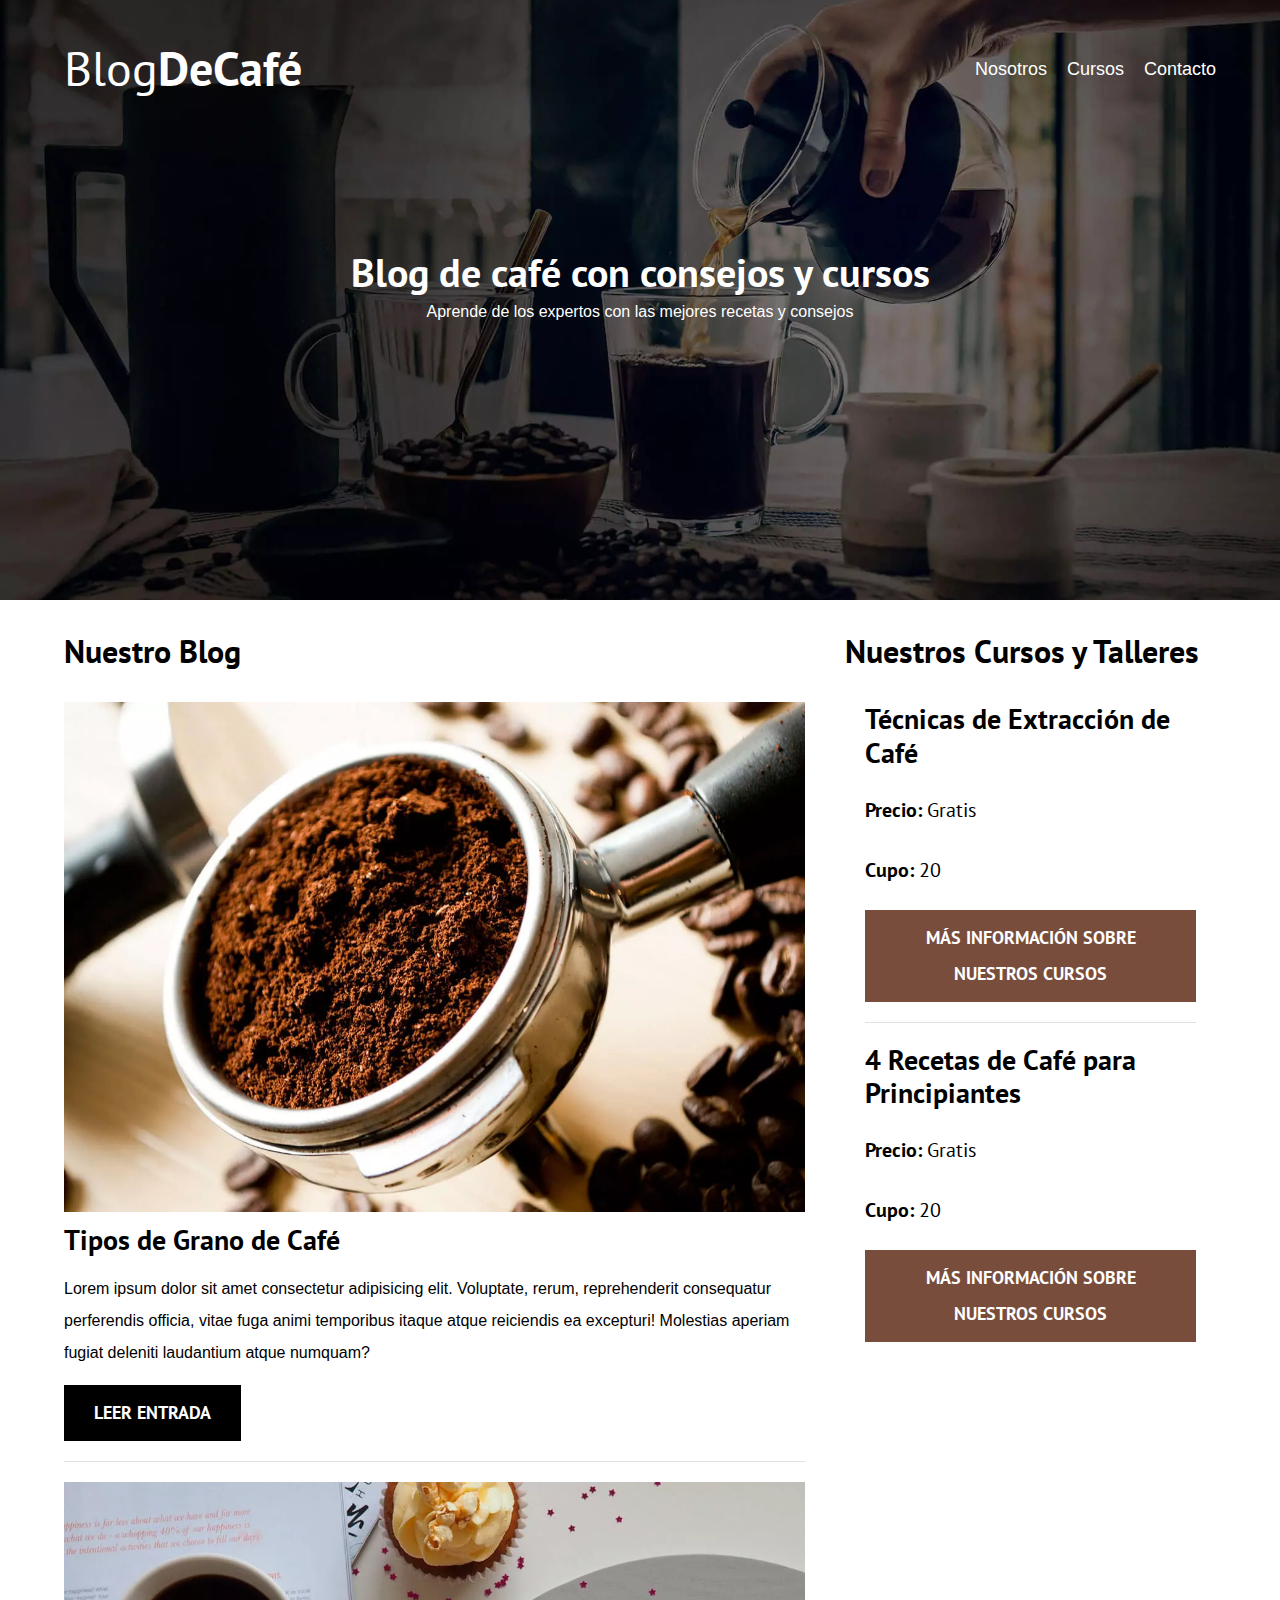
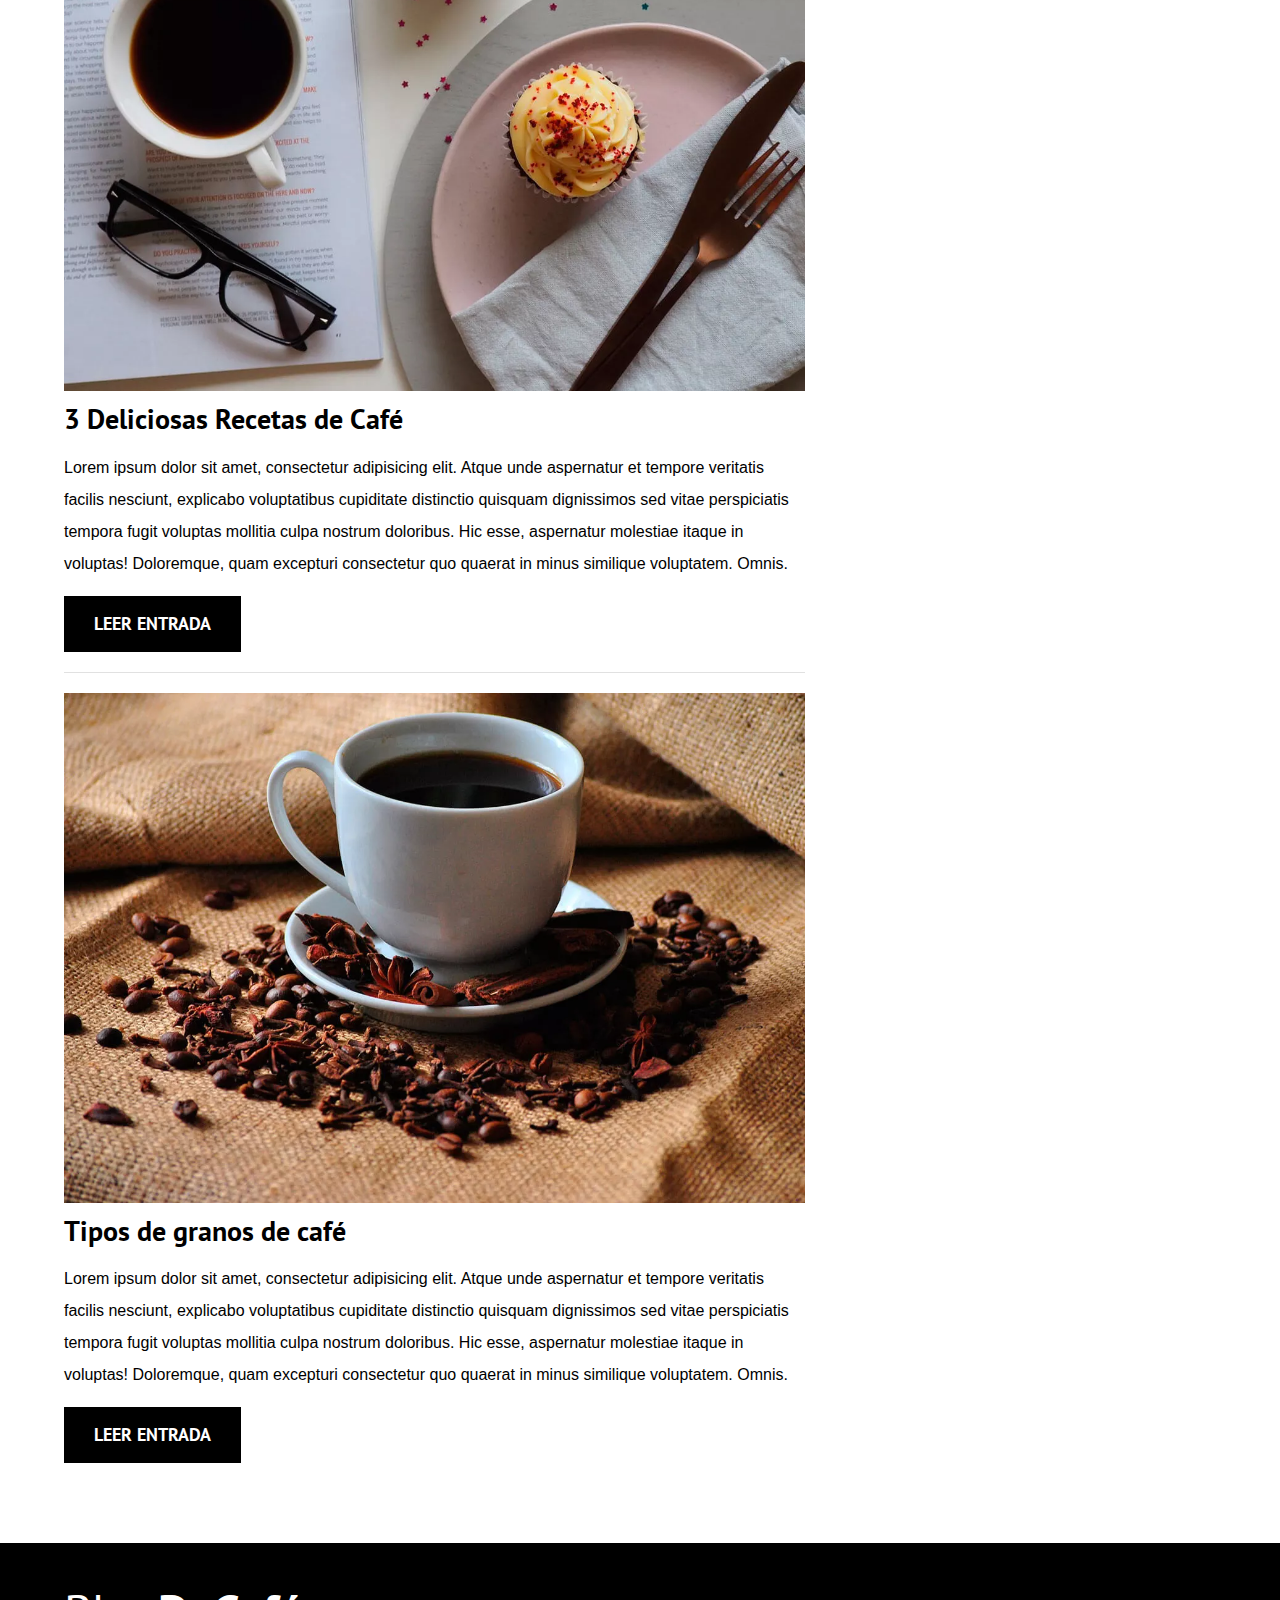
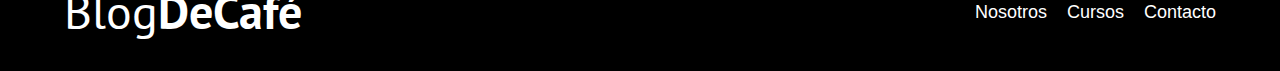
<file: index.html>
<!DOCTYPE html>
<html lang="en">

<head>
    <meta charset="UTF-8">
    <meta name="viewport" content="width=device-width, initial-scale=1.0">
    <title>BlogDeCafé-RRC</title>
    <meta name="description" content="Página Web de blog de Café">

    <!-- Prefetch // carga la siguiente página-->
    <link rel="prefetch" href="nosostros.html" as="document">



    <!-- preload // carga los elementos que son necesariamente inmediatos-->
    <link rel="preload" href="css/normalize.css" as="style">
    <link rel="stylesheet" href="css/normalize.css">

    <link rel="preload" href="https://fonts.googleapis.com/css2?family=PT+Sans:wght@400;700&display=swap"
        crossorigin="crossorigin" as="fonts">
    <link href="https://fonts.googleapis.com/css2?family=PT+Sans:wght@400;700&display=swap" rel="stylesheet">

    <link rel="preload" href="css/style.css" as="style">
    <link rel="stylesheet" href="css/style.css">

    <link rel="preload" href="img/blog1.jpg" as="image">

</head>

<body>
    <header class="header">
        <div class="contenedor">
            <div class="barra">
                <a href="index.html" class="logo">
                    <h1 class="logo__nombre no-margin centrar-texto">Blog<span class="logo__bold">DeCafé</span></h1>
                </a>

                <nav class="navegacion">
                    <a href="nosostros.html" class="navegacion_enlace">Nosotros</a>
                    <a href="curso.html" class="navegacion_enlace">Cursos</a>
                    <a href="contacto.html" class="navegacion_enlace">Contacto</a>
                </nav>
            </div>
        </div>

        <div class="header__texto">
            <h2 class="no-margin">Blog de café con consejos y cursos</h2>
            <p class="no-margin">Aprende de los expertos con las mejores recetas y consejos</p>
        </div>
    </header>

    <div class="contenedor contenido-principal">
        <main class="blog">
            <h3>Nuestro Blog</h3>

            <article class="entrada">
                <div class="entrada__imagen">
                    <picture>
                        <source srcset="img/blog1.webp" type="image/webp">
                        <img loading="lazy" src="img/blog1.jpg" alt="Imagen blog 1">
                    </picture>
                </div>
                <div class="entrada__contenido">
                    <h4 class="no-margin">Tipos de Grano de Café</h4>
                    <p>Lorem ipsum dolor sit amet consectetur adipisicing elit. Voluptate, rerum, reprehenderit
                        consequatur perferendis officia, vitae fuga animi temporibus itaque atque reiciendis ea
                        excepturi! Molestias aperiam fugiat deleniti laudantium atque numquam?</p>
                    <a href="entrada.html" class="boton boton--primario">Leer Entrada</a>
                </div>
            </article>

            <article class="entrada">
                <div class="entrada__imagen">
                    <picture>
                        <source srcset="img/blog2.webp" type="image/webp">
                        <img loading="lazy" src="img/blog2.jpg" alt="Imagen blog 2">
                    </picture>
                </div>
                <div class="entrada__contenido">
                    <h4 class="no-margin">3 Deliciosas Recetas de Café</h4>
                    <p>Lorem ipsum dolor sit amet, consectetur adipisicing elit. Atque unde aspernatur et tempore
                        veritatis facilis nesciunt, explicabo voluptatibus cupiditate distinctio quisquam dignissimos
                        sed vitae perspiciatis tempora fugit voluptas mollitia culpa nostrum doloribus. Hic esse,
                        aspernatur molestiae itaque in voluptas! Doloremque, quam excepturi consectetur quo quaerat in
                        minus similique voluptatem. Omnis.</p>
                    <a href="entrada.html" class="boton boton--primario">Leer Entrada</a>
                </div>
            </article>

            <article class="entrada">
                <div class="entrada__imagen">
                    <picture>
                        <source srcset="img/blog3.webp" type="image/webp">
                        <img loading="lazy" src="img/blog3.jpg" alt="Imagen blog 3">
                    </picture>
                </div>
                <div class="entrada__contenido">
                    <h4 class="no-margin">Tipos de granos de café</h4>
                    <p>Lorem ipsum dolor sit amet, consectetur adipisicing elit. Atque unde aspernatur et tempore
                        veritatis facilis nesciunt, explicabo voluptatibus cupiditate distinctio quisquam dignissimos
                        sed vitae perspiciatis tempora fugit voluptas mollitia culpa nostrum doloribus. Hic esse,
                        aspernatur molestiae itaque in voluptas! Doloremque, quam excepturi consectetur quo quaerat in
                        minus similique voluptatem. Omnis.</p>
                    <a href="entrada.html" class="boton boton--primario">Leer Entrada</a>
                </div>
            </article>

        </main>

        <aside class="sidebar">
            <h3>Nuestros Cursos y Talleres</h3>
            <ul class="cursos no-padding">
                <li class="widget-curso">
                    <h4 class="no-margin">Técnicas de Extracción de Café</h4>
                    <p class="widget-curso__label">Precio: <span class="widget-curso__info">Gratis</span></p>
                    <p class="widget-curso__label">Cupo: <span class="widget-curso__info">20</span></p>
                    <a href="entrada.html" class="boton boton--secundario">Más Información sobre nuestros cursos</a>
                </li>

                <li class="widget-curso">
                    <h4 class="no-margin">4 Recetas de Café para Principiantes</h4>
                    <p class="widget-curso__label">Precio: <span class="widget-curso__info">Gratis</span></p>
                    <p class="widget-curso__label">Cupo: <span class="widget-curso__info">20</span></p>
                    <a href="entrada.html" class="boton boton--secundario">Más Información sobre nuestros cursos</a>
                </li>
            </ul>
        </aside>
    </div>

    <footer class="footer">
        <div class="contenedor">
            <div class="barra">
                <a href="index.html" class="logo">
                    <h1 class="logo__nombre no-margin centrar-texto">Blog<span class="logo__bold">DeCafé</span></h1>
                </a>

                <nav class="navegacion">
                    <a href="nosostros.html" class="navegacion_enlace">Nosotros</a>
                    <a href="curso.html" class="navegacion_enlace">Cursos</a>
                    <a href="contacto.html" class="navegacion_enlace">Contacto</a>
                </nav>
            </div>
        </div>
    </footer>

    <script src="js/modernizr.js"></script>


</body>

</html>
</file>
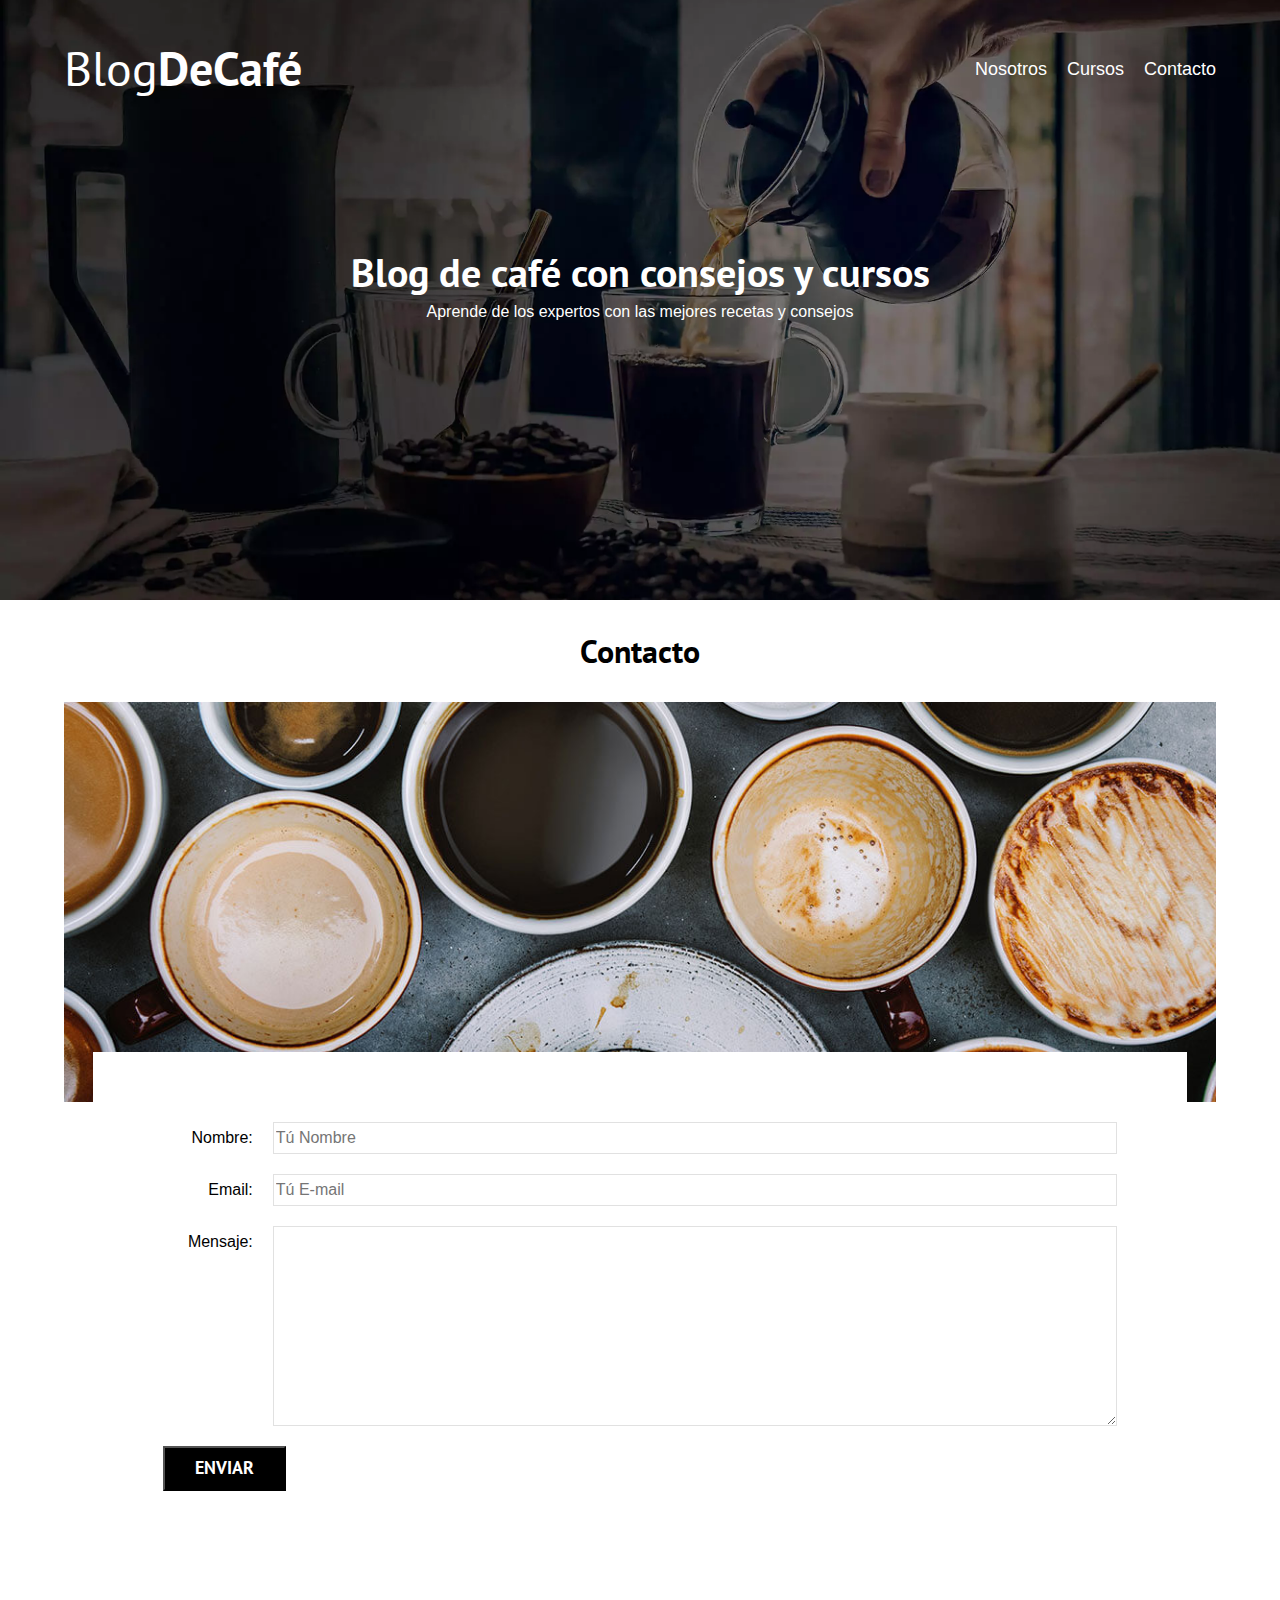
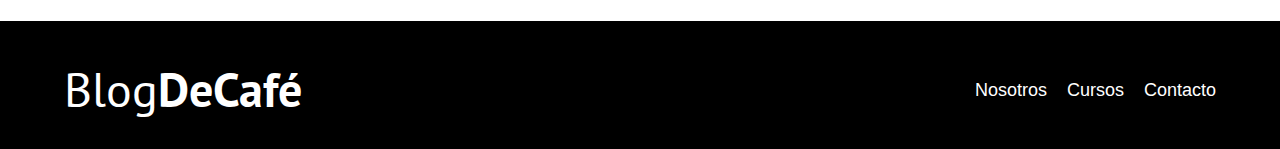
<file: contacto.html>
<!DOCTYPE html>
<html lang="en">

<head>
    <meta charset="UTF-8">
    <meta name="viewport" content="width=device-width, initial-scale=1.0">
    <title>BlogDeCafé-RC</title>
    <meta name="description" content="Página Web de blog de Café">
    <!-- preload // carga los elementos que son necesariamente inmediatos-->
    <link rel="preload" href="css/normalize.css" as="style">
    <link rel="stylesheet" href="css/normalize.css">

    <link rel="preload" href="https://fonts.googleapis.com/css2?family=PT+Sans:wght@400;700&display=swap"
        crossorigin="crossorigin" as="fonts">
    <link href="https://fonts.googleapis.com/css2?family=PT+Sans:wght@400;700&display=swap" rel="stylesheet">

    <link rel="preload" href="css/style.css" as="style">
    <link rel="stylesheet" href="css/style.css">

    <link rel="preload" href="img/blog1.jpg" as="image">

</head>

<body>
    <header class="header">
        <div class="contenedor">
            <div class="barra">
                <a href="index.html" class="logo">
                    <h1 class="logo__nombre no-margin centrar-texto">Blog<span class="logo__bold">DeCafé</span></h1>
                </a>

                <nav class="navegacion">
                    <a href="nosostros.html" class="navegacion_enlace">Nosotros</a>
                    <a href="curso.html" class="navegacion_enlace">Cursos</a>
                    <a href="contacto.html" class="navegacion_enlace">Contacto</a>
                </nav>
            </div>
        </div>

        <div class="header__texto">
            <h2 class="no-margin">Blog de café con consejos y cursos</h2>
            <p class="no-margin">Aprende de los expertos con las mejores recetas y consejos</p>
        </div>
    </header>

    <div class="contenedor">
        <main class="contacto">
            <h3 class="centrar-texto">Contacto</h3>
            <div class="contacto-bg"> </div>
            <form class="formulario" action="/submit_form" method="post">
                <div class="campo">
                    <label class="campo__label" for="nombre">Nombre:</label>
                    <input class="campo__field" type="text" id="nombre" name="nombre" placeholder="Tú Nombre">
                </div>
                <div class="campo">
                    <label class="campo__label" for="email">Email:</label>
                    <input class="campo__field" type="email" id="email" name="email" placeholder="Tú E-mail">
                </div>
                <div class="campo">
                    <label class="campo__label" for="mensaje">Mensaje:</label>
                    <textarea class="campo__field campo__field--area" id="mensaje" name="mensaje"></textarea>
                </div>
                <div class="campo">
                    <input class="boton boton--primario" type="submit" value="Enviar">
                </div>
            </form>
        </main>

    </div>

    <footer class="footer">
        <div class="contenedor">
            <div class="barra">
                <a href="index.html" class="logo">
                    <h1 class="logo__nombre no-margin centrar-texto">Blog<span class="logo__bold">DeCafé</span></h1>
                </a>

                <nav class="navegacion">
                    <a href="nosostros.html" class="navegacion_enlace">Nosotros</a>
                    <a href="curso.html" class="navegacion_enlace">Cursos</a>
                    <a href="contacto.html" class="navegacion_enlace">Contacto</a>
                </nav>
            </div>
        </div>
    </footer>
    <script src="js/modernizr.js"></script>

</body>

</html>
</file>
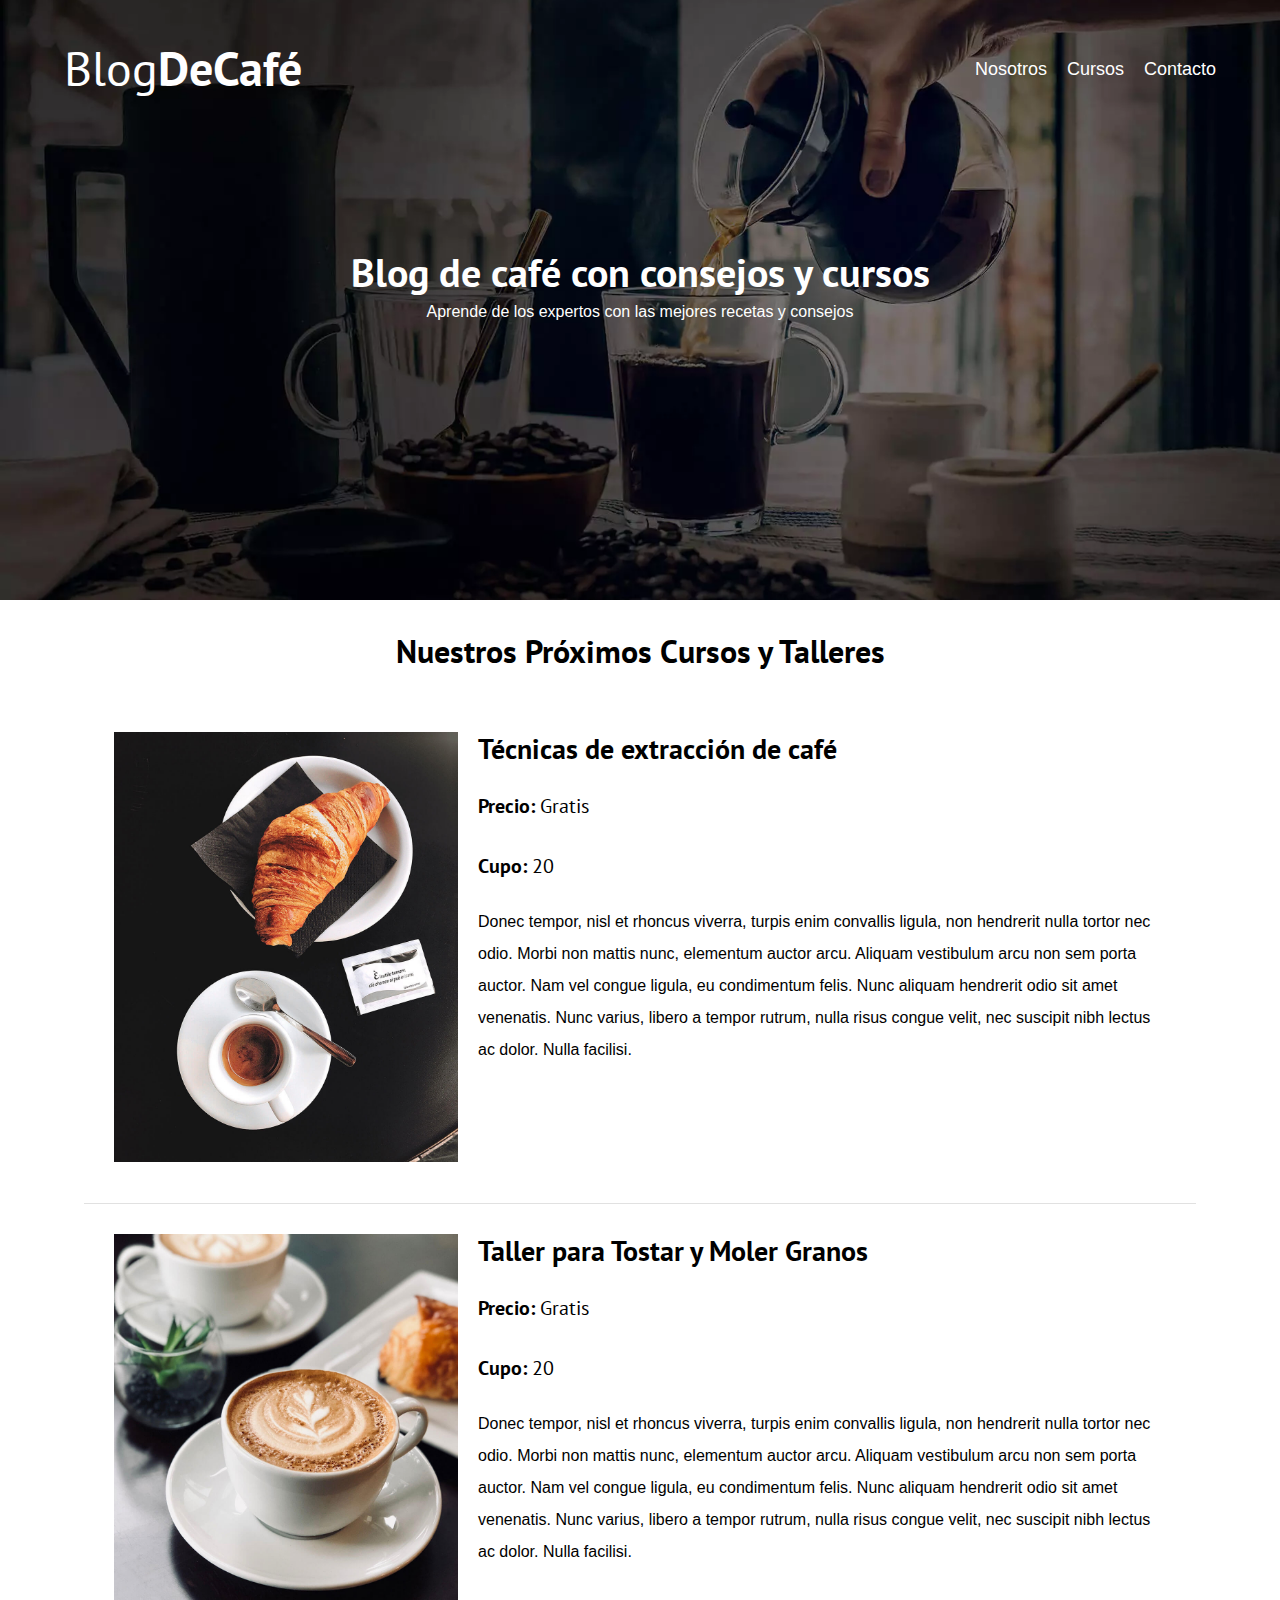
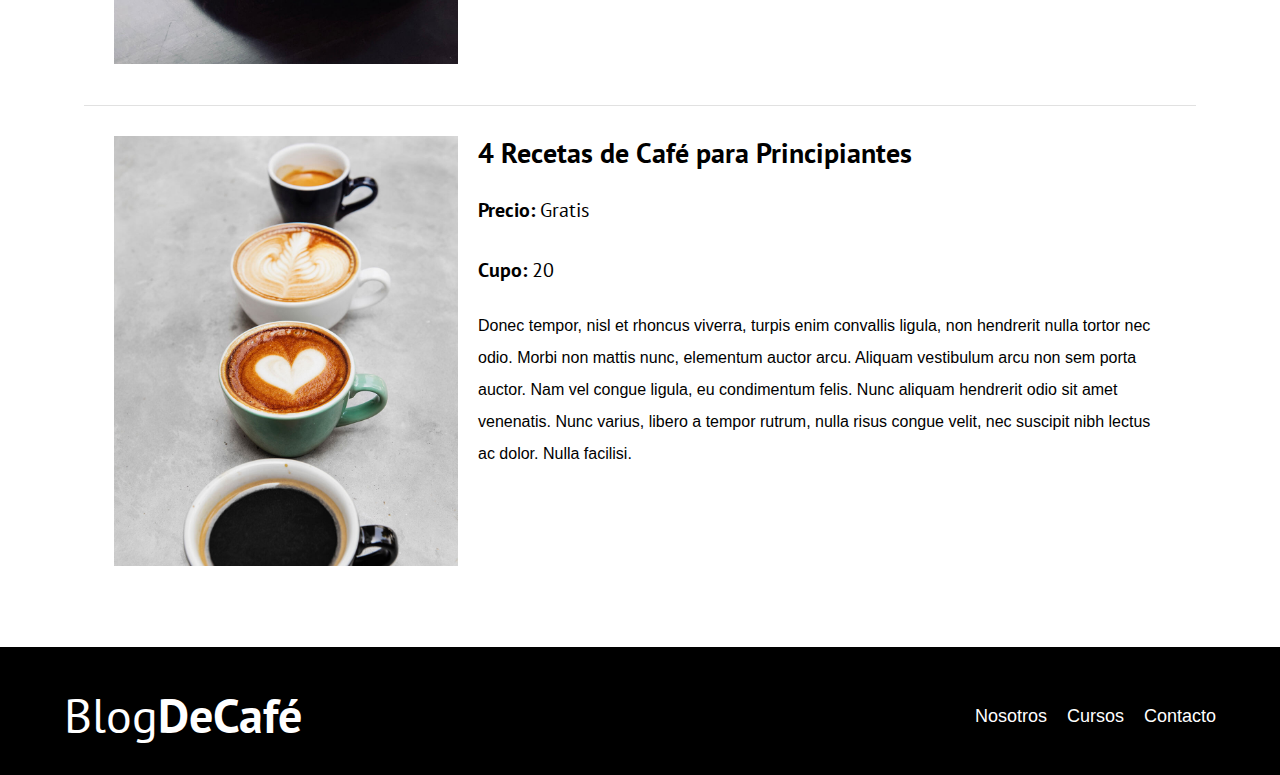
<file: curso.html>
<!DOCTYPE html>
<html lang="en">

<head>
    <meta charset="UTF-8">
    <meta name="viewport" content="width=device-width, initial-scale=1.0">
    <title>BlogDeCafé-RC</title>
    <meta name="description" content="Página Web de blog de Café">

    <!-- preload // carga los elementos que son necesariamente inmediatos-->
    <link rel="preload" href="css/normalize.css" as="style">
    <link rel="stylesheet" href="css/normalize.css">

    <link rel="preload" href="https://fonts.googleapis.com/css2?family=PT+Sans:wght@400;700&display=swap"
        crossorigin="crossorigin" as="fonts">
    <link href="https://fonts.googleapis.com/css2?family=PT+Sans:wght@400;700&display=swap" rel="stylesheet">

    <link rel="preload" href="css/style.css" as="style">
    <link rel="stylesheet" href="css/style.css">

    <link rel="preload" href="img/blog1.jpg" as="image">

</head>

<body>
    <header class="header">
        <div class="contenedor">
            <div class="barra">
                <a href="index.html" class="logo">
                    <h1 class="logo__nombre no-margin centrar-texto">Blog<span class="logo__bold">DeCafé</span></h1>
                </a>

                <nav class="navegacion">
                    <a href="nosostros.html" class="navegacion_enlace">Nosotros</a>
                    <a href="curso.html" class="navegacion_enlace">Cursos</a>
                    <a href="contacto.html" class="navegacion_enlace">Contacto</a>
                </nav>
            </div>
        </div>

        <div class="header__texto">
            <h2 class="no-margin">Blog de café con consejos y cursos</h2>
            <p class="no-margin">Aprende de los expertos con las mejores recetas y consejos</p>
        </div>
    </header>

    <div class="contenedor">
        <main class="cursos">
            <h3 class="centrar-texto">Nuestros Próximos Cursos y Talleres</h3>
            <article class="curso">
                <div class="curso__imagen">
                    <img src="img/curso1.jpg" alt="Imagen blog 1">
                </div>
                <div class="entrada__contenido">
                    <h4 class="no-margin">Técnicas de extracción de café
                    </h4>
                    <p class="widget-curso__label">Precio: <span class="widget-curso__info">Gratis</span>
                    </p>
                    <p class="widget-curso__label">Cupo: <span class="widget-curso__info">20</span></p>
                    <p>Donec tempor, nisl et rhoncus viverra, turpis enim convallis ligula, non hendrerit
                        nulla tortor nec odio. Morbi non mattis nunc, elementum auctor arcu. Aliquam
                        vestibulum arcu non sem porta auctor. Nam vel congue ligula, eu condimentum felis.
                        Nunc aliquam hendrerit odio sit amet venenatis. Nunc varius, libero a tempor rutrum,
                        nulla risus congue velit, nec suscipit nibh lectus ac dolor. Nulla facilisi.</p>
                </div>
            </article>

            <!-- Curso 2 -->
            <article class="curso">
                <div class="curso__imagen">
                    <img src="img/curso2.jpg" alt="Imagen blog 2">
                </div>
                <div class="entrada__contenido">
                    <h4 class="no-margin">Taller para Tostar y Moler Granos</h4>
                    <p class="widget-curso__label">Precio: <span class="widget-curso__info">Gratis</span>
                    </p>
                    <p class="widget-curso__label">Cupo: <span class="widget-curso__info">20</span></p>
                    <p>Donec tempor, nisl et rhoncus viverra, turpis enim convallis ligula, non hendrerit
                        nulla tortor nec odio. Morbi non mattis nunc, elementum auctor arcu. Aliquam
                        vestibulum arcu non sem porta auctor. Nam vel congue ligula, eu condimentum felis.
                        Nunc aliquam hendrerit odio sit amet venenatis. Nunc varius, libero a tempor rutrum,
                        nulla risus congue velit, nec suscipit nibh lectus ac dolor. Nulla facilisi.</p>
                </div>
            </article>

            <!-- Curso 3 -->
            <article class="curso">
                <div class="curso__imagen">
                    <img src="img/curso3.jpg" alt="Imagen blog 2">
                </div>
                <div class="entrada__contenido">
                    <h4 class="no-margin">4 Recetas de Café para Principiantes</h4>
                    <p class="widget-curso__label">Precio: <span class="widget-curso__info">Gratis</span>
                    </p>
                    <p class="widget-curso__label">Cupo: <span class="widget-curso__info">20</span></p>
                    <p>Donec tempor, nisl et rhoncus viverra, turpis enim convallis ligula, non hendrerit
                        nulla tortor nec odio. Morbi non mattis nunc, elementum auctor arcu. Aliquam
                        vestibulum arcu non sem porta auctor. Nam vel congue ligula, eu condimentum felis.
                        Nunc aliquam hendrerit odio sit amet venenatis. Nunc varius, libero a tempor rutrum,
                        nulla risus congue velit, nec suscipit nibh lectus ac dolor. Nulla facilisi.</p>
                </div>
            </article>

        </main>

    </div>

    <footer class="footer">
        <div class="contenedor">
            <div class="barra">
                <a href="index.html" class="logo">
                    <h1 class="logo__nombre no-margin centrar-texto">Blog<span class="logo__bold">DeCafé</span></h1>
                </a>

                <nav class="navegacion">
                    <a href="nosostros.html" class="navegacion_enlace">Nosotros</a>
                    <a href="curso.html" class="navegacion_enlace">Cursos</a>
                    <a href="contacto.html" class="navegacion_enlace">Contacto</a>
                </nav>
            </div>
        </div>
    </footer>

    <script src="js/modernizr.js"></script>

</body>

</html>
</file>
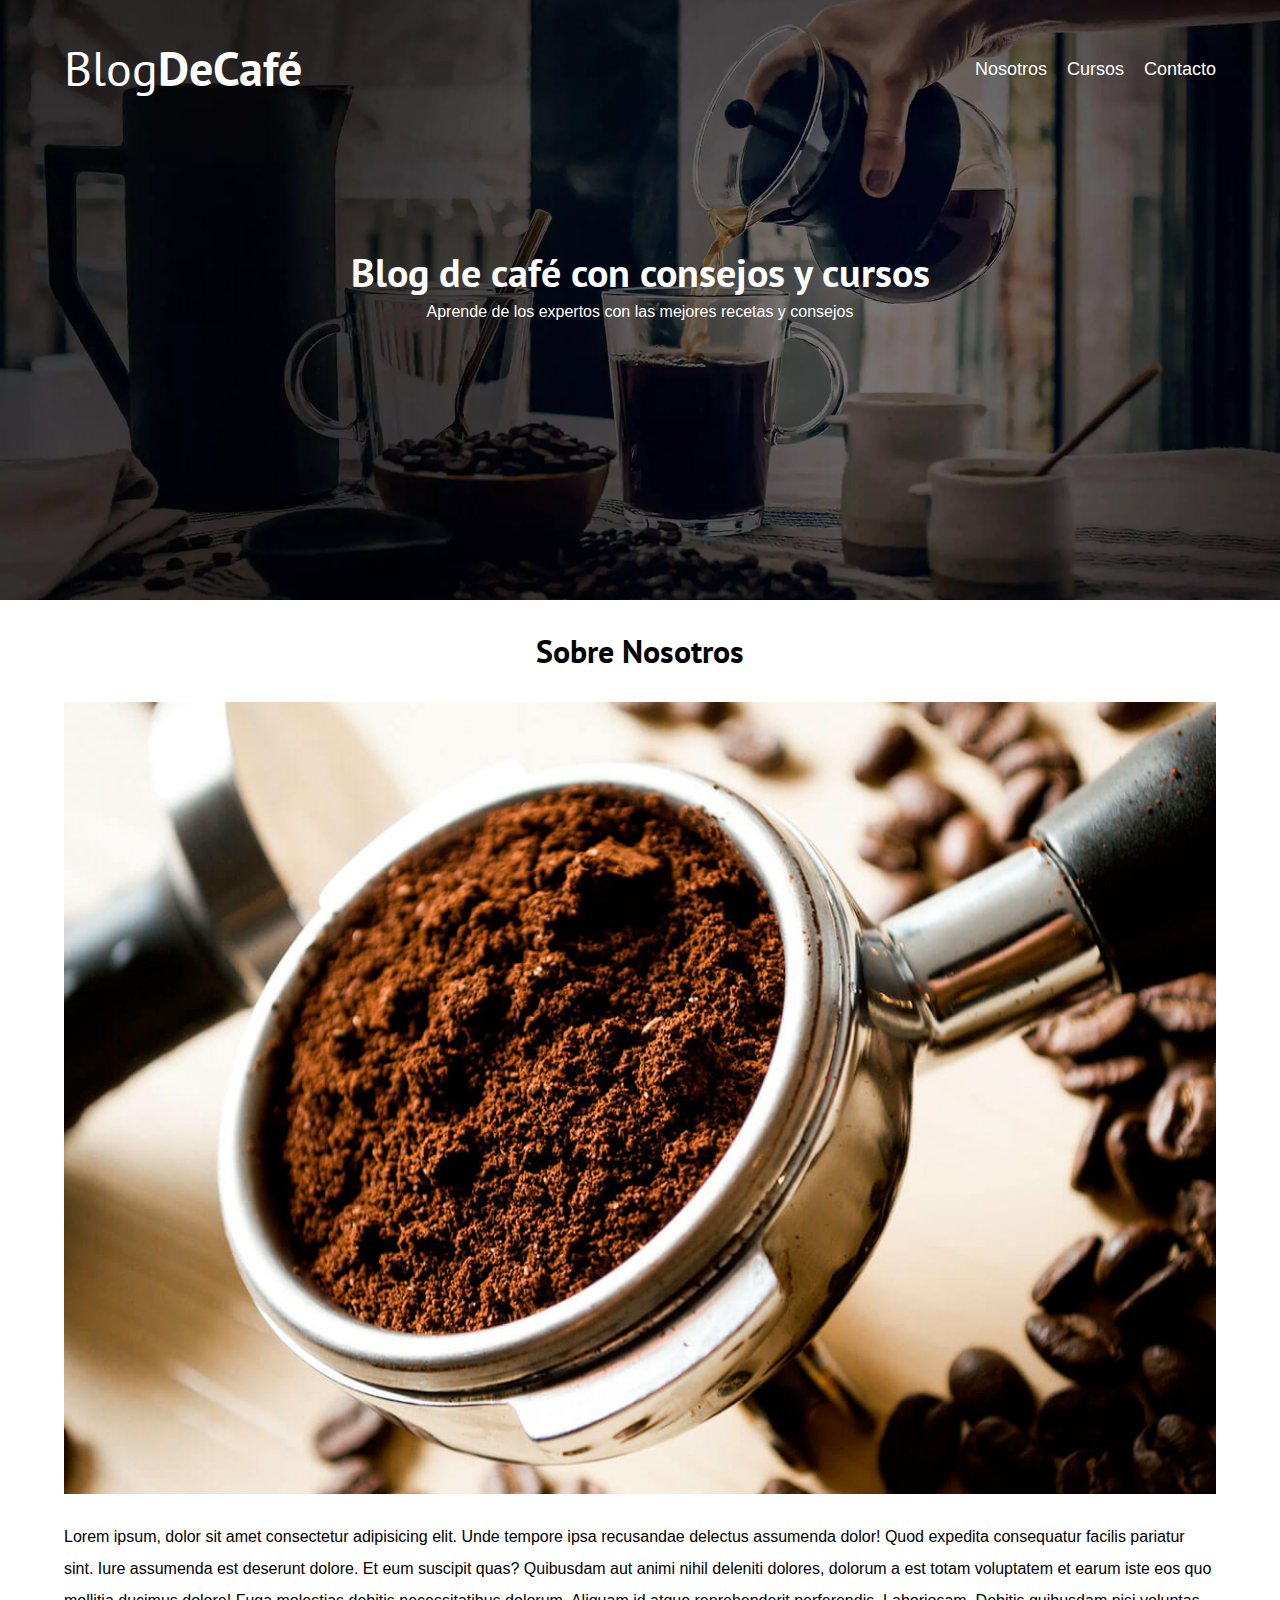
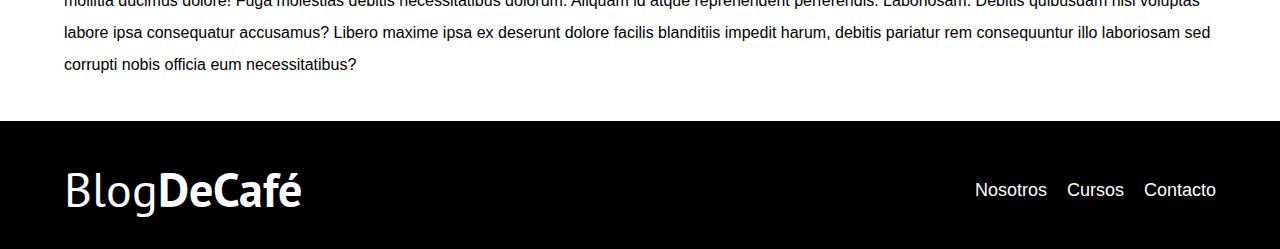
<file: entrada.html>
<!DOCTYPE html>
<html lang="en">

<head>
    <meta charset="UTF-8">
    <meta name="viewport" content="width=device-width, initial-scale=1.0">
    <title>BlogDeCafé-RC</title>
    <meta name="description" content="Página Web de blog de Café">

    <!-- Prefetch // carga la siguiente página-->



    <!-- preload // carga los elementos que son necesariamente inmediatos-->
    <link rel="preload" href="css/normalize.css" as="style">
    <link rel="stylesheet" href="css/normalize.css">

    <link rel="preload" href="https://fonts.googleapis.com/css2?family=PT+Sans:wght@400;700&display=swap"
        crossorigin="crossorigin" as="fonts">
    <link href="https://fonts.googleapis.com/css2?family=PT+Sans:wght@400;700&display=swap" rel="stylesheet">

    <link rel="preload" href="css/style.css" as="style">
    <link rel="stylesheet" href="css/style.css">

    <link rel="preload" href="img/blog1.jpg" as="image">

</head>

<body>
    <header class="header">
        <div class="contenedor">
            <div class="barra">
                <a href="index.html" class="logo">
                    <h1 class="logo__nombre no-margin centrar-texto">Blog<span class="logo__bold">DeCafé</span></h1>
                </a>

                <nav class="navegacion">
                    <a href="nosostros.html" class="navegacion_enlace">Nosotros</a>
                    <a href="curso.html" class="navegacion_enlace">Cursos</a>
                    <a href="contacto.html" class="navegacion_enlace">Contacto</a>
                </nav>
            </div>
        </div>

        <div class="header__texto">
            <h2 class="no-margin">Blog de café con consejos y cursos</h2>
            <p class="no-margin">Aprende de los expertos con las mejores recetas y consejos</p>
        </div>
    </header>

    <main class="contenedor">
        <h3 class="centrar-texto">Sobre Nosotros</h3>

        <dvi class="entrada">
            <div class="sobre-nosotros__imagen">
                <img src="img/blog1.jpg" alt="Imagen Nosotros">
            </div>
            <div class="sobre-nosotros__texto">
                <p>Lorem ipsum, dolor sit amet consectetur adipisicing elit. Unde tempore ipsa recusandae delectus
                    assumenda dolor! Quod expedita consequatur facilis pariatur sint. Iure assumenda est deserunt
                    dolore. Et eum suscipit quas?
                    Quibusdam aut animi nihil deleniti dolores, dolorum a est totam voluptatem et earum iste eos quo
                    mollitia ducimus dolore! Fuga molestias debitis necessitatibus dolorum. Aliquam id atque
                    reprehenderit perferendis. Laboriosam.
                    Debitis quibusdam nisi voluptas labore ipsa consequatur accusamus? Libero maxime ipsa ex deserunt
                    dolore facilis blanditiis impedit harum, debitis pariatur rem consequuntur illo laboriosam sed
                    corrupti nobis officia eum necessitatibus?</p>

            </div>
        </dvi>

    </main>


    <footer class="footer">
        <div class="contenedor">
            <div class="barra">
                <a href="index.html" class="logo">
                    <h1 class="logo__nombre no-margin centrar-texto">Blog<span class="logo__bold">DeCafé</span></h1>
                </a>

                <nav class="navegacion">
                    <a href="nosostros.html" class="navegacion_enlace">Nosotros</a>
                    <a href="curso.html" class="navegacion_enlace">Cursos</a>
                    <a href="contacto.html" class="navegacion_enlace">Contacto</a>
                </nav>
            </div>
        </div>
    </footer>

    <script src="js/modernizr.js"></script>

</body>

</html>
</file>
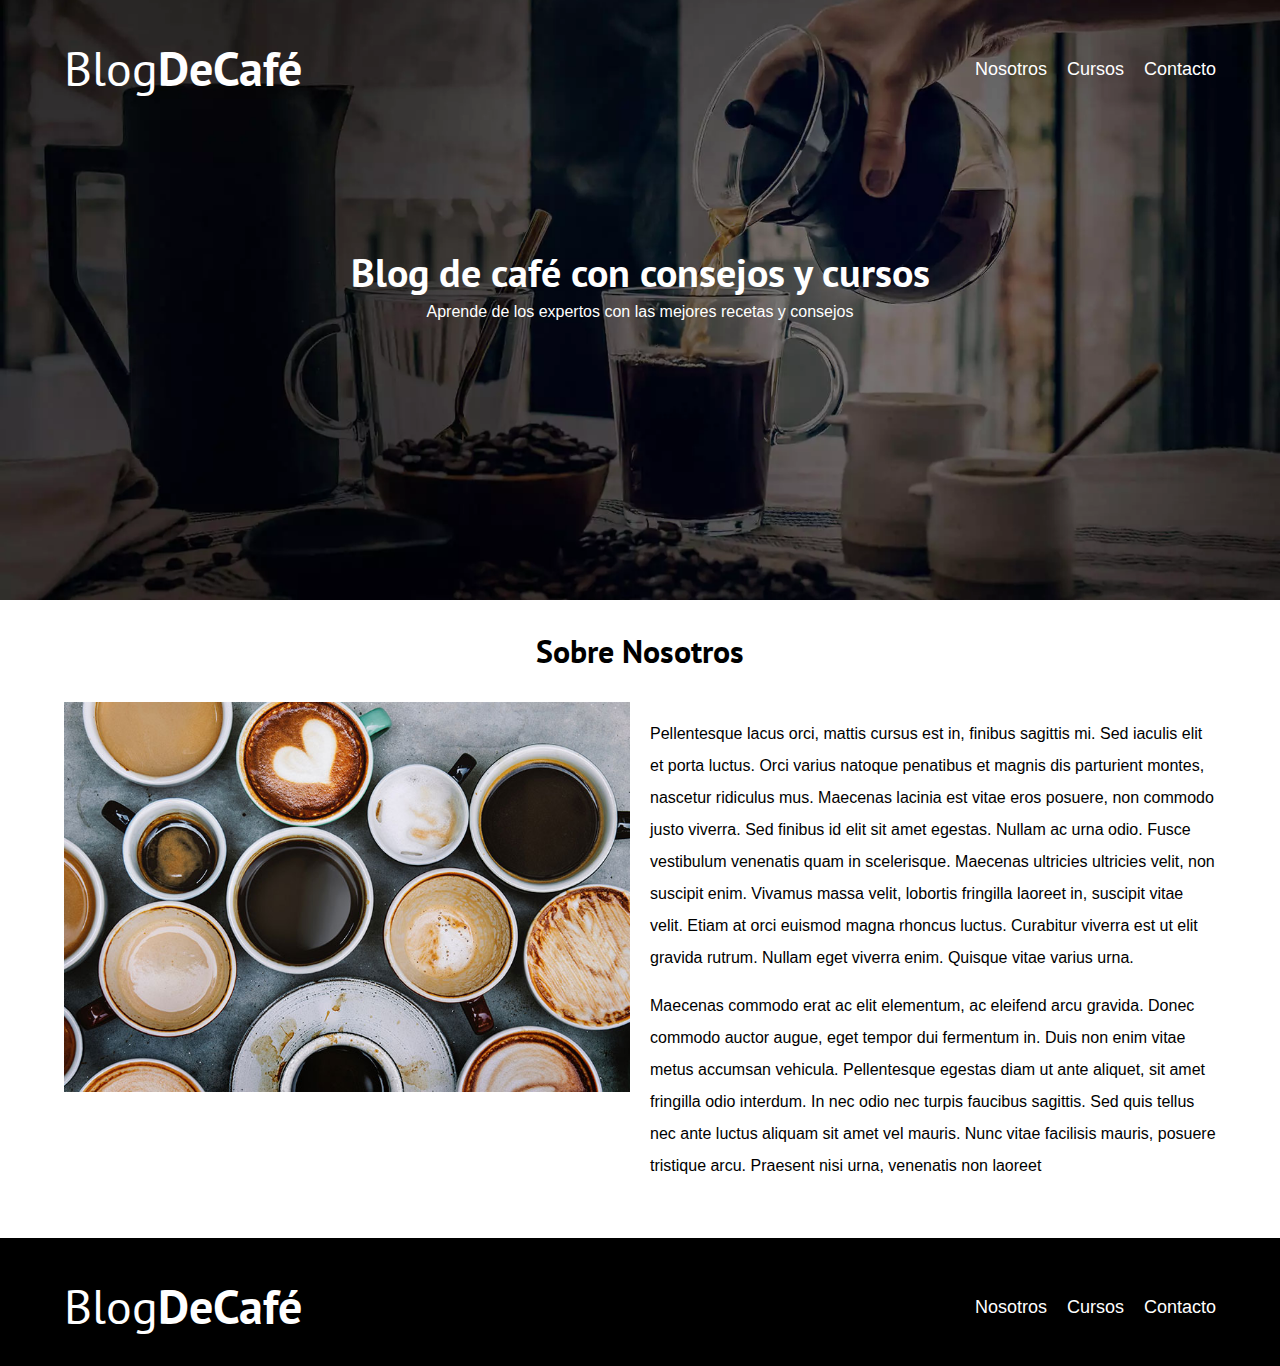
<file: nosostros.html>
<!DOCTYPE html>
<html lang="en">

<head>
    <meta charset="UTF-8">
    <meta name="viewport" content="width=device-width, initial-scale=1.0">
    <title>BlogDeCafé-RC</title>
    <meta name="description" content="Página Web de blog de Café">
    <!-- preload // carga los elementos que son necesariamente inmediatos-->
    <link rel="preload" href="css/normalize.css" as="style">
    <link rel="stylesheet" href="css/normalize.css">

    <link rel="preload" href="https://fonts.googleapis.com/css2?family=PT+Sans:wght@400;700&display=swap"
        crossorigin="crossorigin" as="fonts">
    <link href="https://fonts.googleapis.com/css2?family=PT+Sans:wght@400;700&display=swap" rel="stylesheet">

    <link rel="preload" href="css/style.css" as="style">
    <link rel="stylesheet" href="css/style.css">

    <link rel="preload" href="img/blog1.jpg" as="image">

</head>

<body>
    <header class="header">
        <div class="contenedor">
            <div class="barra">
                <a href="index.html" class="logo">
                    <h1 class="logo__nombre no-margin centrar-texto">Blog<span class="logo__bold">DeCafé</span></h1>
                </a>

                <nav class="navegacion">
                    <a href="nosostros.html" class="navegacion_enlace">Nosotros</a>
                    <a href="curso.html" class="navegacion_enlace">Cursos</a>
                    <a href="contacto.html" class="navegacion_enlace">Contacto</a>
                </nav>
            </div>
        </div>

        <div class="header__texto">
            <h2 class="no-margin">Blog de café con consejos y cursos</h2>
            <p class="no-margin">Aprende de los expertos con las mejores recetas y consejos</p>
        </div>
    </header>

    <main class="contenedor">
        <h3 class="centrar-texto">Sobre Nosotros</h3>

        <dvi class="sobre-nosotros">
            <div class="sobre-nosotros__imagen">
                <img src="img/nosotros.jpg" alt="Imagen Nosotros">
            </div>
            <div class="sobre-nosotros__texto">
                <p>Pellentesque lacus orci, mattis cursus est in, finibus sagittis mi. Sed iaculis elit et porta luctus.
                    Orci varius natoque penatibus et magnis dis parturient montes, nascetur ridiculus mus. Maecenas
                    lacinia est vitae eros posuere, non commodo justo viverra. Sed finibus id elit sit amet egestas.
                    Nullam ac urna odio. Fusce vestibulum venenatis quam in scelerisque. Maecenas ultricies ultricies
                    velit, non suscipit enim. Vivamus massa velit, lobortis fringilla laoreet in, suscipit vitae velit.
                    Etiam at orci euismod magna rhoncus luctus. Curabitur viverra est ut elit gravida rutrum. Nullam
                    eget viverra enim. Quisque vitae varius urna.
                </p>
                <p>
                    Maecenas commodo erat ac elit elementum, ac eleifend arcu gravida. Donec commodo auctor augue, eget
                    tempor dui fermentum in. Duis non enim vitae metus accumsan vehicula. Pellentesque egestas diam ut
                    ante aliquet, sit amet fringilla odio interdum. In nec odio nec turpis faucibus sagittis. Sed quis
                    tellus nec ante luctus aliquam sit amet vel mauris. Nunc vitae facilisis mauris, posuere tristique
                    arcu. Praesent nisi urna, venenatis non laoreet
                </p>

            </div>
        </dvi>

    </main>


    <footer class="footer">
        <div class="contenedor">
            <div class="barra">
                <a href="index.html" class="logo">
                    <h1 class="logo__nombre no-margin centrar-texto">Blog<span class="logo__bold">DeCafé</span></h1>
                </a>

                <nav class="navegacion">
                    <a href="nosostros.html" class="navegacion_enlace">Nosotros</a>
                    <a href="curso.html" class="navegacion_enlace">Cursos</a>
                    <a href="contacto.html" class="navegacion_enlace">Contacto</a>
                </nav>
            </div>
        </div>
    </footer>

    <script src="js/modernizr.js"></script>

</body>

</html>
</file>
<file: css/style.css>
:root {
    --fuenteHeading: "PT Sans", sans-serif;
    --fuenteParrafos: "Open Sans", sans-serif;

    --primario: #784d3c;
    --gris: #e1e1e1;
    --blanco: #ffffff;
    --negro: #000000;
}

html {
    box-sizing: border-box;
    font-size: 62.5%;
    /*1rem = 10px*/
}

*,
*:before,
*:after {
    box-sizing: inherit;
}

body {
    font-family: var(--fuenteParrafos);
    font-size: 1.6rem;
    line-height: 2;
}

/*Globales*/
.contenedor {
    max-width: 120rem;
    width: 90%;
    margin: 0 auto;
}

a {
    text-decoration: none;
}

h1,
h2,
h3,
h4 {
    font-family: var(--fuenteHeading);
    line-height: 1.2;
}

h1 {
    font-size: 4.8rem;
}

h2 {
    font-size: 4rem;
}

h3 {
    font-size: 3.2rem;
}

h4 {
    font-size: 2.8rem;
}

img {
    max-width: 100%;
}

/*Utilidades*/
.no-margin {
    margin: 0;
}

.no-padding {
    padding: 0;
}

.centrar-texto {
    text-align: center;
}

/*Header*/
.webp .header {
    background-image: url(../img/banner.webp);
}

.no-webp .header {
    background-image: url(../img/banner.jpg);
}

.header {
    height: 60rem;
    background-size: cover;
    background-repeat: no-repeat;
    background-position: center center;
}

.header__texto {
    text-align: center;
    color: var(--blanco);
    margin-top: 5rem;
}

@media (min-width: 768px) {
    .header__texto {
        margin-top: 15rem;
    }
}

@media (min-width: 768px) {
    .barra {
        display: flex;
        justify-content: space-between;
        /*alinear horizontalmente*/
        align-items: center;
        /*alinear verticalmente*/
    }
}

.barra {
    padding-top: 4rem;
}

.logo {
    color: var(--blanco);
}

.logo__nombre {
    font-weight: 400;
}

.logo__bold {
    font-weight: 700;
}

/*navegacion*/
@media (min-width: 768px) {
    .navegacion {
        display: flex;
        gap: 2rem;

    }
}


.navegacion_enlace {
    display: block;
    text-align: center;
    font-size: 1.8rem;
    color: var(--blanco);
}

/*Blog*/
@media (min-width: 768px) {
    .contenido-principal {
        display: grid;
        grid-template-columns: 2fr 1fr;
        column-gap: 4rem;

    }
}

.entrada {
    border-bottom: 1px solid var(--gris);
    margin-bottom: 2rem;
}

.entrada:last-of-type {
    border: none;
    border-bottom: 0;
}

.boton {
    display: block;
    font-family: var(--fuenteHeading);
    text-align: center;
    padding: 1rem 3rem;
    font-size: 1.8rem;
    text-transform: uppercase;
    font-weight: 700;
    margin-bottom: 2rem;
    color: var(--blanco);


}

@media (min-width: 768px) {
    .boton {
        display: inline-block;

    }
}

.boton:hover {
    cursor: pointer;
}

.boton--primario {
    background-color: var(--negro);
}

.boton--secundario {
    background-color: var(--primario);

}

.cursos {
    list-style: none;
}

.widget-curso {
    border-bottom: 1px solid var(--gris);
    margin-bottom: 2rem;
}

.widget-curso:last-of-type {
    border: none;
    border-bottom: 0;
}

.widget-curso__label {
    font-family: var(--fuenteHeading);
    font-weight: bold;

}

.widget-curso__info {
    font-weight: normal;
}

.widget-curso__label,
.widget-curso__info {
    font-size: 2rem;
}

.footer {
    background-color: var(--negro);
    margin-top: 4rem;
    padding-bottom: 3rem;
}

/*Nosotros*/
.nosotros {
    display: flex;
}

@media (min-width: 768px) {

    /*echo con grid*/
    .sobre-nosotros {
        display: grid;
        grid-template-columns: repeat(2, 1fr);
        column-gap: 2rem;
    }

    /*echo con flexbox
    .sobre-nosotros{
        display: flexbox;
        gap: 2rem;
    }

    .sobre-nosotros__imagen,
    .sobre-nosotros__texto{
        flex-basis: 50%;
    }

    */
}

/*Cursos*/
.cursos {
    margin: 2rem;
}

@media (min-width: 768px) {
    .curso {
        display: grid;
        grid-template-columns: 1fr 2fr;
        column-gap: 2rem;
    }
}

.curso {
    padding: 3rem;
    border-bottom: 1px solid var(--gris);
}

.curso:last-of-type {
    border: none;
}


.contacto_cuadro div {
    margin-bottom: 15px;
}

.contacto_cuadro label {
    display: inline-block;
    width: 100px;
    /* Ajusta según sea necesario */
}

.contacto_cuadro input,
.contacto_cuadro textarea {
    width: 250px;
    /* Ajusta según sea necesario */
    padding: 5px;
    border-radius: 4px;
    border: 1px solid #ccc;
}

/*Contacto*/
.contacto-bg {
    background-image: url(../img/contacto.jpg);
    height: 40rem;
    background-size: cover;
    background-repeat: no-repeat;

}

.formulario {
    background-color: var(--blanco);
    /* margin: arriba , derecha, abajo, izquierda; */
    margin: -5rem auto 0 auto;
    width: 95%;
    padding: 5rem;
}

.campo {
    display: flex;
    margin: 2rem;
    text-align: right;
    gap: 2rem;
}

.campo__label {
    flex: 0 0 9rem;
}

.campo__field {
    flex: 1;
    border: 1px solid var(--gris);
}

.campo__field--area {
    height: 20rem;
}
</file>
